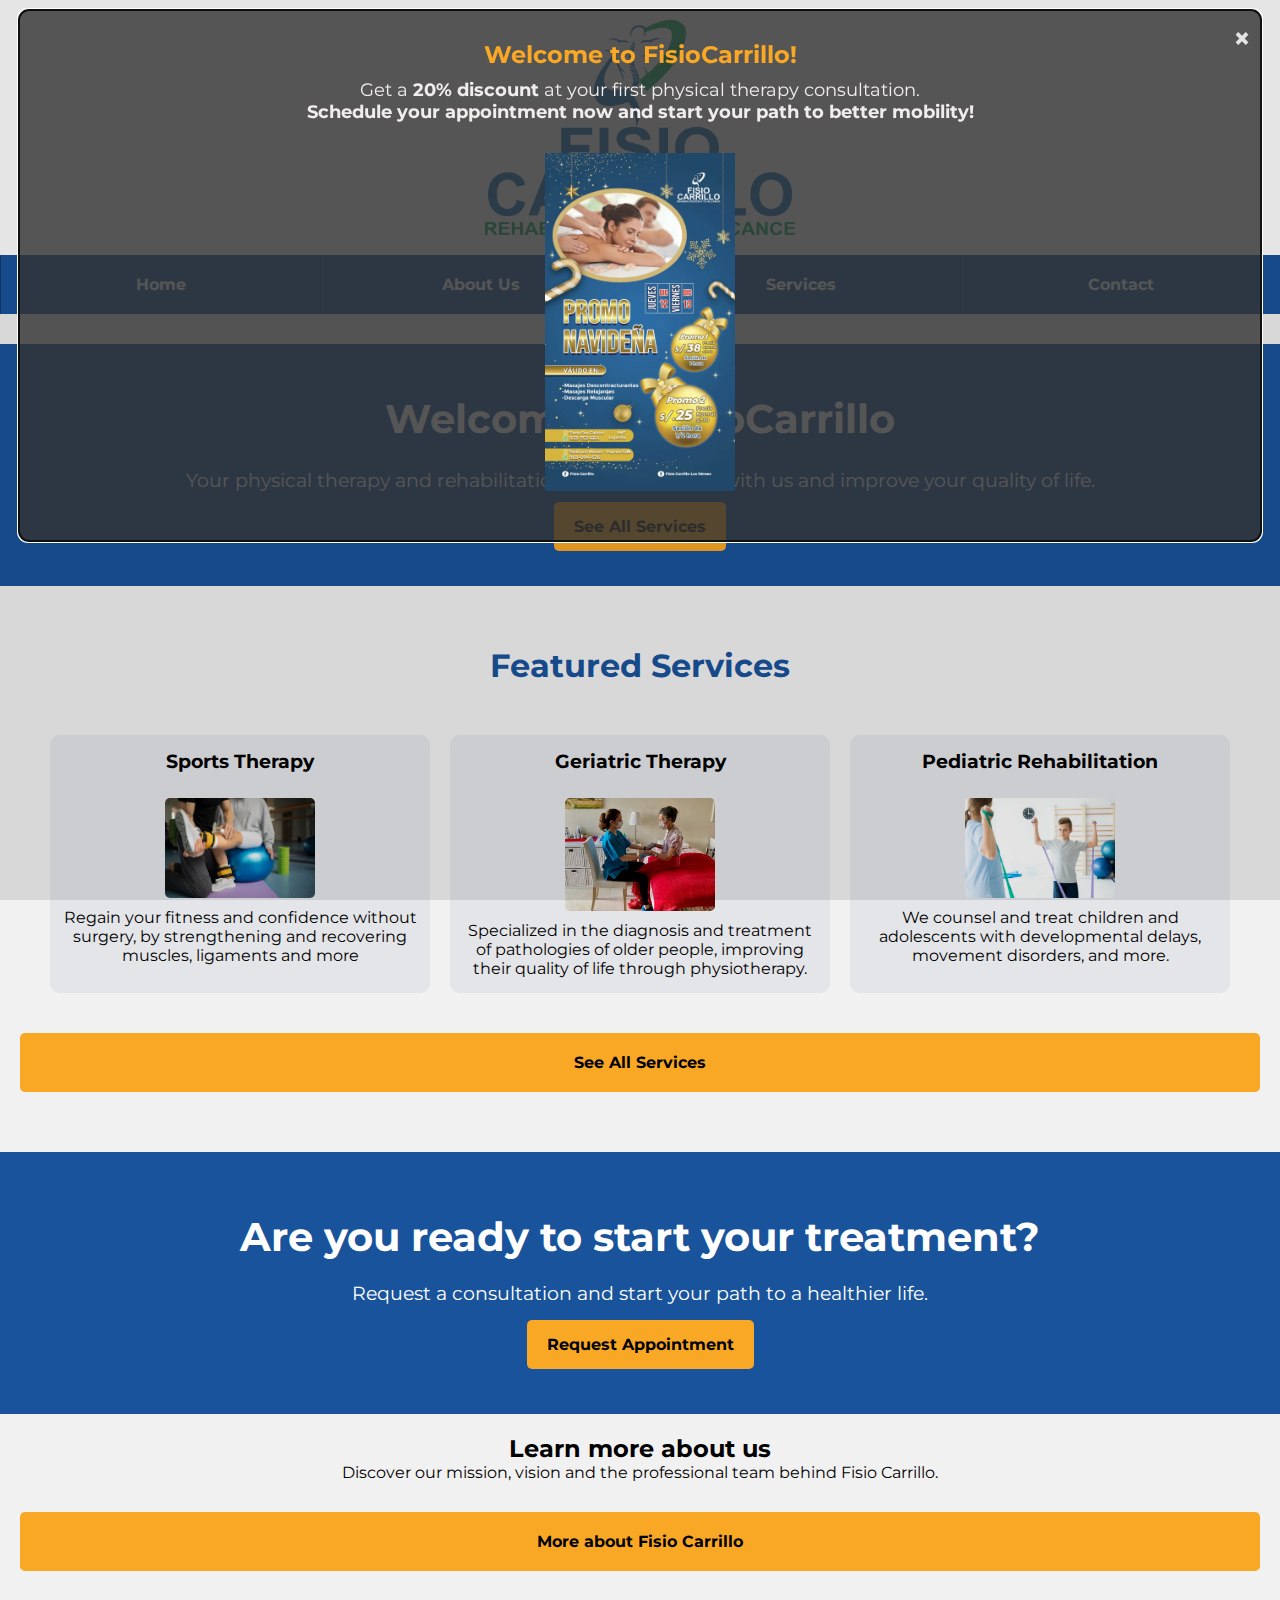
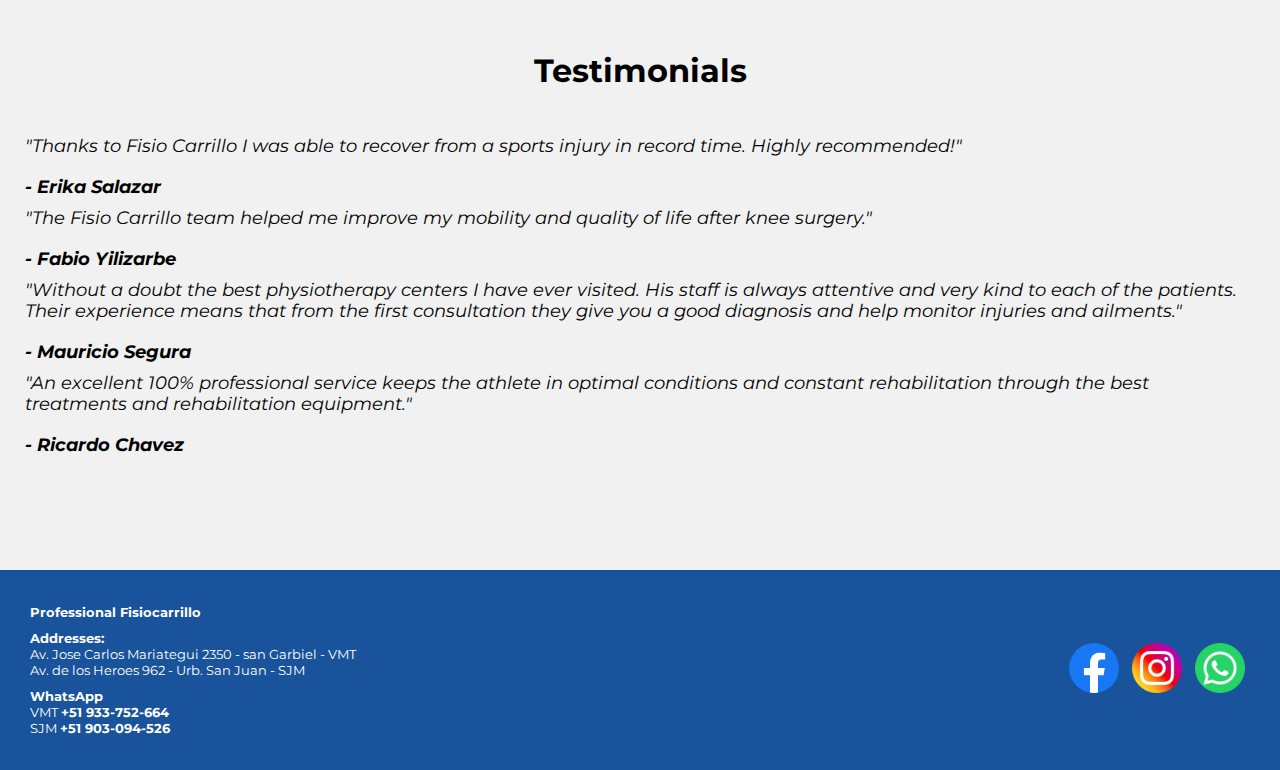
<file: website/index.html>
<!DOCTYPE html>
<html lang="en-US">
<head>
    <meta charset="UTF-8">
    <meta name="viewport" content="width=device-width, initial-scale=1.0">
    <meta property="og:title" content="FisioCarrillo - Therapies and Rehabilitation Center">
    <meta property="og:description" content="FisioCarrillo is a center specialized in physical therapy and rehabilitation. Discover our services and schedule your appointment online.">
    <meta property="og:image" content="../website/images/logo.webp">
    <meta property="og:url" content="https://jjerjes.github.io/wdd231/website/website.html">
    <meta property="og:type" content="website">
     <meta name="twitter:card" content="../website/images/logo.webp">
     <meta name="twitter:title" content="FisioCarrillo - Therapies and Rehabilitation Center">
     <meta name="twitter:description" content="FisioCarrillo is a center specialized in physical therapy and rehabilitation. Discover our services and schedule your appointment online.">
     <meta name="twitter:image" content="../website/images/logo.webp">
     <meta name="twitter:url" content="https://jjerjes.github.io/wdd231/website/website.html">
    <title>FISIOCARRILLO</title>
    <!-- Links CSS -->
    <link rel="stylesheet" href="styles/website.css">
    <link rel="stylesheet" href="styles/index.css">
    <link rel="stylesheet" href="styles/modal.css">
    <!-- Links scrips -->
    <script src="scripts/website.js" defer></script>
    <script src="scripts/modal.js" type="module" defer></script>
    <script src="scripts/main.js" type="module" defer></script>
    <script src="scripts/menu.js" type="module" defer></script>
    <!-- Assets -->
    <link rel="icon" href="assert/favicon1.ico" type="image/x-icon">
    <meta name="description" content="FisioCarrillo is a center specialized in physical therapy and rehabilitation. We provide high quality services to improve your health and well-being.">
    <meta name="author" content="Jerjes Mariluz">
    <!-- Font Family  -->
    <link href="https://fonts.googleapis.com/css2?family=Montserrat:wght@400;700&display=swap" rel="stylesheet">
</head>
<body>
    <header>
        <img src="./images/logo.webp" alt="photo of logo">
        <button id="menu" type="button" aria-label="Toggle menu"></button>
    </header> 
    <nav id="nav">
        <a href="index.html" title="Home">Home</a>
        <a href="aboutus.html" title="About Us">About Us</a>
        <a href="services.html" title="Services">Services</a>
        <a href="contact.html" title="Contact">Contact</a>
    </nav>
    <dialog id="modal">
        <div class="modal-content">
            <span id="close" class="close">&times;</span>
            <h2>Welcome to FisioCarrillo!</h2>
            <p>Get a <strong>20% discount</strong> at your first physical therapy consultation.</p>
            <p><strong>Schedule your appointment now and start your path to better mobility!</strong></p>
            <img src="./images/index/flayer.webp" alt="flayer fisiocarrillo">
        </div>
    </dialog>
    <main>
        <section id="welcome" class="hero">
            <div class="hero-content">
                <h1>Welcome to FisioCarrillo</h1>
                <p>Your physical therapy and rehabilitation center. Recover with us and improve your quality of life.</p>
                <a href="services.html" class="btn-primary">See All Services</a>
            </div>
        </section>

        <section id="services">
            <h2>Featured Services</h2>
            <div class="container-service">
                <div class="service">
                    <h3>Sports Therapy</h3>
                    <img src="images/index/terapia-deportiva.webp" alt="Sports therapy" loading="lazy">
                    <p>Regain your fitness and confidence without surgery, by strengthening and recovering muscles, ligaments and more</p>
                </div>
                <div class="service">
                    <h3>Geriatric Therapy</h3>
                    <img src="images/index/terapia-geriatrica.webp" alt="Geriatric Therapy" loading="lazy">
                    <p>Specialized in the diagnosis and treatment of pathologies of older people, improving their quality of life through physiotherapy.</p>
                </div>
                <div class="service">
                    <h3>Pediatric Rehabilitation</h3>
                    <img src="images/index/terapia-fisica-rehabilitacion.webp" alt="Pediatric Rehabilitation" loading="lazy">
    
                    <p>We counsel and treat children and adolescents with developmental delays, movement disorders, and more.</p>
                </div>
            </div>
            
            <a href="services.html" class="btn-secondary">See All Services</a>
        </section>

        <section id="cta">
            <h2>Are you ready to start your treatment?</h2>
            <p>Request a consultation and start your path to a healthier life.</p>
            <a href="contact.html" class="btn-primary">Request Appointment</a>
        </section>
        <section class="cta-learn">
            <h2>Learn more about us</h2>
            <p>Discover our mission, vision and the professional team behind Fisio Carrillo.</p>
            <a href="aboutus.html" class="btn-secondary">More about Fisio Carrillo</a>
        </section>

        <section id="testimonials">
            <h2>Testimonials</h2>
            <div id="testimonial-container"></div>
        </section>
    </main>
    <footer>
        <div class="footer">
            <div>
                <div class="information">
                    <p><strong>Professional Fisiocarrillo</strong></p>
                </div>
                <div class="addresses">
                    <p><strong>Addresses:</strong></p>
                    <a href="https://maps.app.goo.gl/K69qnH7kau12TmSj8" target="_blank">
                        <p> Av. Jose Carlos Mariategui 2350 - san Garbiel - VMT</p>
                    </a>
                    <a href="https://maps.app.goo.gl/tRztrrRoGzoHw5CJ8" target="_blank">
                        <p>Av. de los Heroes 962 - Urb. San Juan - SJM</p>
                    </a>
                </div>
                <div class="contact">
                    <p><strong>WhatsApp</strong></p>
                    <p>VMT <a href="https://wa.me/+51933752664" target="_blank"> <b> +51 933-752-664</b></a></p>
                    <p>SJM <a href="https://wa.me/+51903094526" target="_blank"> <b> +51 903-094-526</b></a></p>
                </div>
            </div>
            <div class="networks">
                <a href="https://facebook.com" target="_blank" id="facebook-link" aria-label="Facebook">
                    <img src="images/facebook.webp" alt="Facebook social media logo">
                </a>
                <a href="https://instagram.com" target="_blank" id="instagram-link" aria-label="Instagram">
                    <img src="images/instagram.webp" alt="Instagram social media logo">
                </a>
                <a href="https://wa.me" target="_blank" id="whatsapp-link" aria-label="WhatsApp">
                    <img src="images/whatsapp.webp" alt="WhatsApp social media logo">
                </a>
            </div>
        </div>
    </footer>    
</body>
</html>
</file>
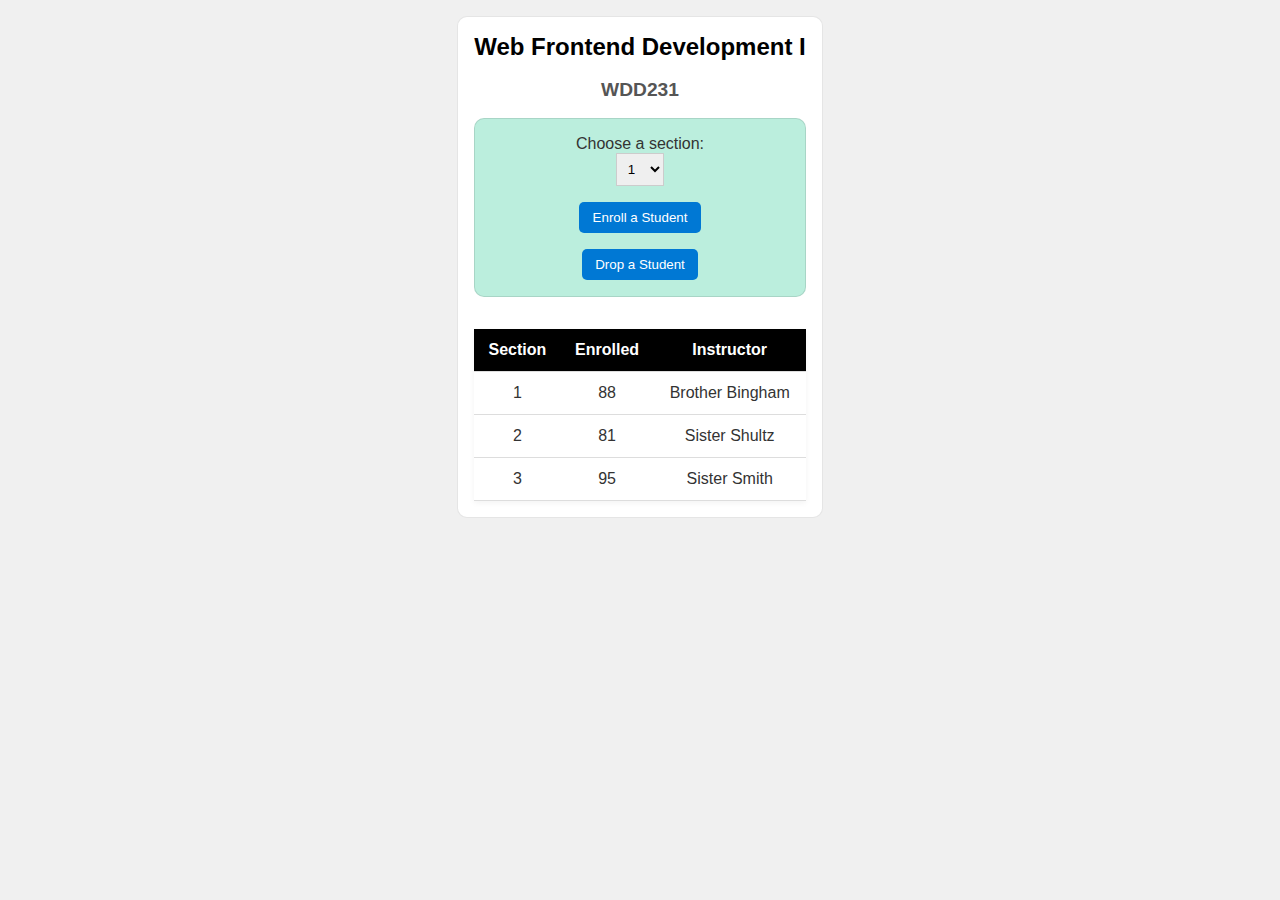
<file: modules.html>
<!DOCTYPE html>
<html lang="en">

<head>
  <meta charset="UTF-8">
  <meta name="viewport" content="width=device-width, initial-scale=1.0">
  <title>Modules Example: Course and Sections</title>
  <link rel="stylesheet" href="styles/modules.css">
  <script type="module" src="scripts/modules.mjs"></script>
</head>

<body>
  <main>
  <h1 id="courseName"></h1>
  <h2 id="courseCode"></h2>

  <div id="enrollment">
    <p>Choose a section:</p>
    <select id="sectionNumber">
      <option value="0" disabled selected>--</option>
    </select>
    <button id="enrollStudent">Enroll a Student</button>
    <button id="dropStudent">Drop a Student</button>
  </div>

  <table>
    <thead>
      <tr>
        <th>Section</th>
        <th>Enrolled</th>
        <th>Instructor</th>
      </tr>
    </thead>
    <tbody id="sections"></tbody>
  </table>
  </main>
</body>

</html>
</file>
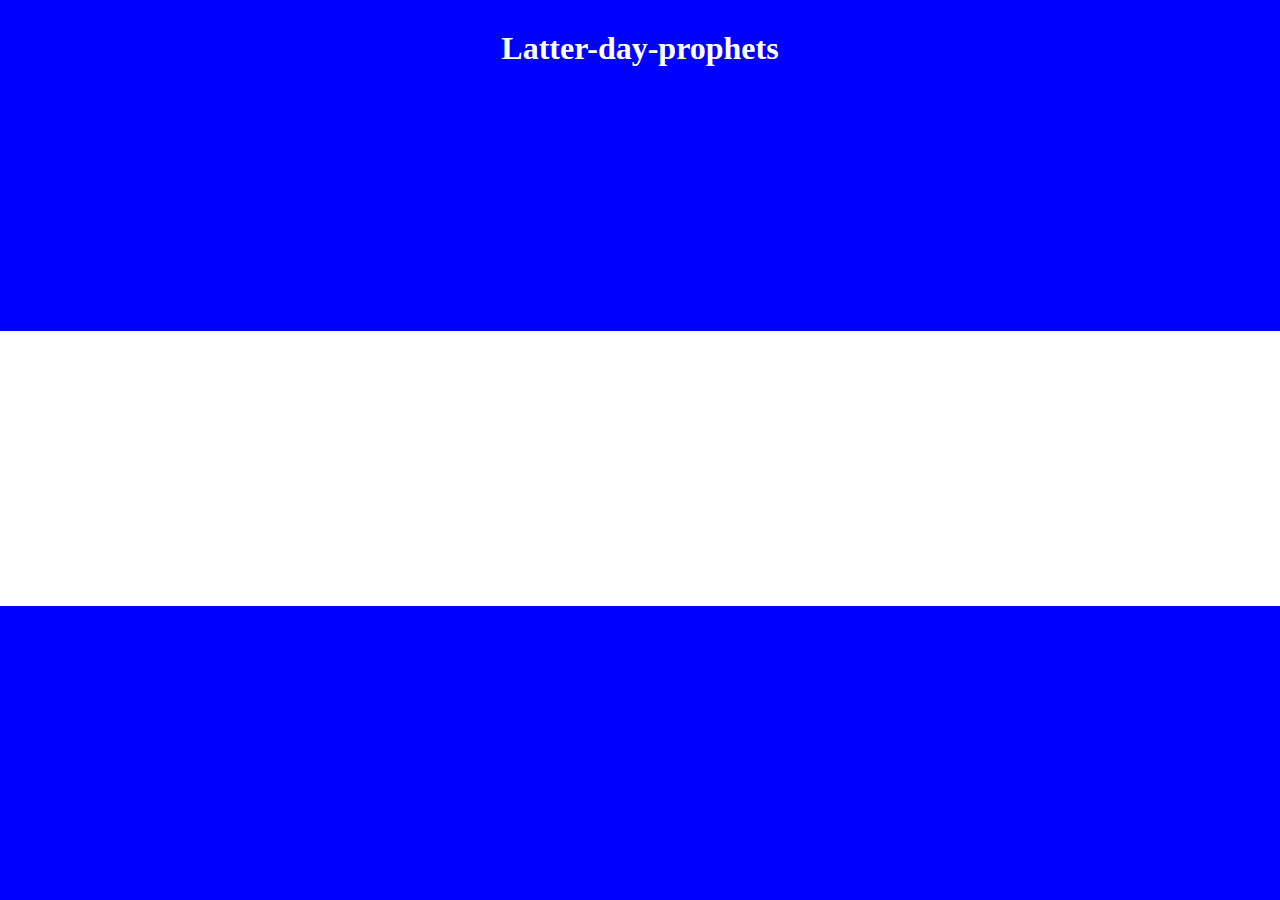
<file: prophets.html>
<!DOCTYPE html>
<html lang="en">
<head>
    <meta charset="UTF-8">
    <meta name="viewport" content="width=device-width, initial-scale=1.0">
    <title>Document</title>
    <link rel="stylesheet" href="styles/prophets.css">
    <script src="scripts/prophets.js" defer></script>
</head>
<body>

    <header>
        <h1>Latter-day-prophets</h1>
    </header>

    <main>
        <div id="cards"></div>
    </main>

    <footer>
        <p><span id="fullName"></span></p>
    </footer>

</body>
</html>
</file>
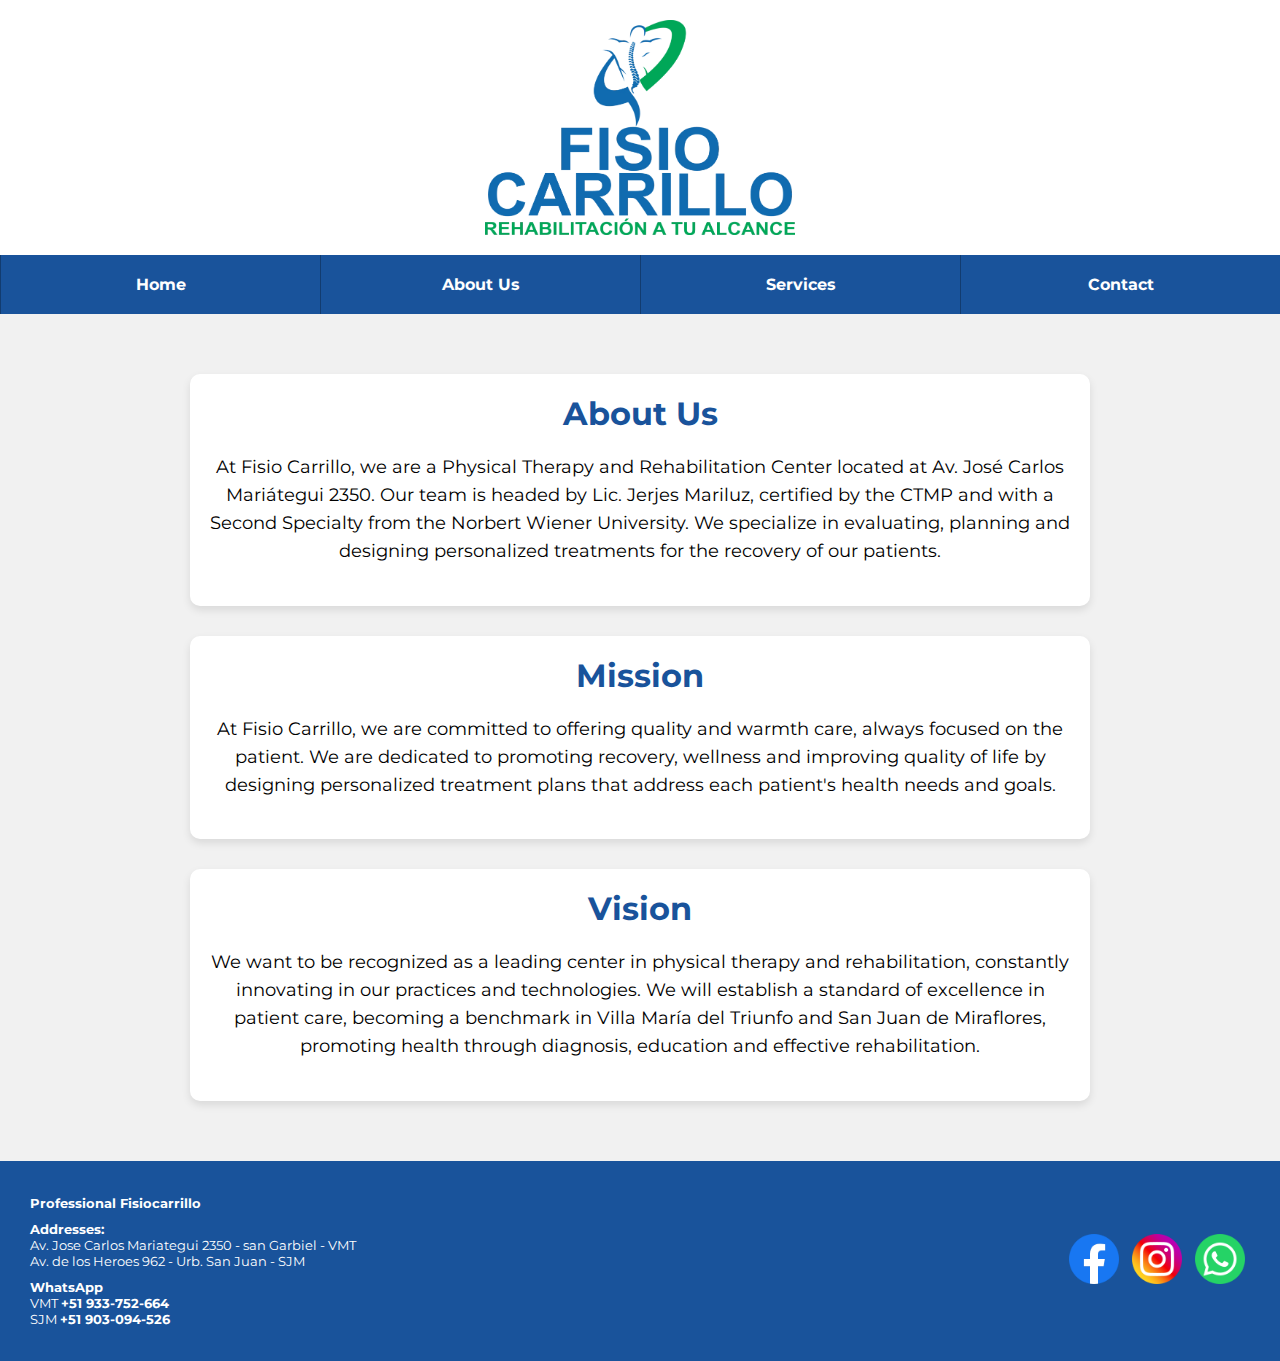
<file: website/aboutus.html>
<!DOCTYPE html>
<html lang="en-US">
<head>
    
    <meta charset="UTF-8">
    <meta name="viewport" content="width=device-width, initial-scale=1.0">
    <meta property="og:title" content="FisioCarrillo - Therapies and Rehabilitation Center">
    <meta property="og:description" content="FisioCarrillo is a center specialized in physical therapy and rehabilitation. Discover our services and schedule your appointment online.">
    <meta property="og:image" content="../website/images/logo.webp">
    <meta property="og:url" content="https://jjerjes.github.io/wdd231/website/website.html">
    <meta property="og:type" content="website">
     <meta name="twitter:card" content="../website/images/logo.webp">
     <meta name="twitter:title" content="FisioCarrillo - Therapies and Rehabilitation Center">
     <meta name="twitter:description" content="FisioCarrillo is a center specialized in physical therapy and rehabilitation. Discover our services and schedule your appointment online.">
     <meta name="twitter:image" content="../website/images/logo.webp">
     <meta name="twitter:url" content="https://jjerjes.github.io/wdd231/website/website.html">
    <title>FISIOCARRILLO</title>
    <!-- Links CSS -->
    <link rel="stylesheet" href="styles/website.css">
    <link rel="stylesheet" href="styles/aboutus.css">
    <!-- Links scrips -->
    <script src="scripts/menubutton.js" defer></script>
    <!-- Assets -->
    <link rel="icon" href="assert/favicon1.ico" type="image/x-icon">
    <meta name="description" content="FisioCarrillo is a center specialized in physical therapy and rehabilitation. We provide high quality services to improve your health and well-being.">
    <meta name="author" content="Jerjes Mariluz">
    <!-- Font Family  -->
    <link href="https://fonts.googleapis.com/css2?family=Montserrat:wght@400;700&display=swap" rel="stylesheet">
</head>
<body>
    <header>
        <img src="./images/logo.webp" alt="photo of logo">
        <button id="menu" type="button" aria-label="Toggle menu"></button>
    </header> 
    <nav id="nav">
        <a href="index.html" title="Home">Home</a>
        <a href="aboutus.html" title="About Us">About Us</a>
        <a href="services.html" title="Services">Services</a>
        <a href="contact.html" title="Contact">Contact</a>
    </nav>
    
    <main>
        <section id="about-us">
            <h1>About Us</h1>
            <p>At Fisio Carrillo, we are a Physical Therapy and Rehabilitation Center located at Av. José Carlos Mariátegui 2350. Our team is headed by Lic. Jerjes Mariluz, certified by the CTMP and with a Second Specialty from the Norbert Wiener University. We specialize in evaluating, planning and designing personalized treatments for the recovery of our patients.</p>
        </section>
    
        <section id="mission">
            <h2>Mission</h2>
            <p>At Fisio Carrillo, we are committed to offering quality and warmth care, always focused on the patient. We are dedicated to promoting recovery, wellness and improving quality of life by designing personalized treatment plans that address each patient's health needs and goals.</p>
        </section>
    
        <section id="vision">
            <h2>Vision</h2>
            <p>We want to be recognized as a leading center in physical therapy and rehabilitation, constantly innovating in our practices and technologies. We will establish a standard of excellence in patient care, becoming a benchmark in Villa María del Triunfo and San Juan de Miraflores, promoting health through diagnosis, education and effective rehabilitation.</p>
        </section>
    </main>
    
    <footer>
        <div class="footer">
            <div>
                <div class="information">
                    <p><strong>Professional Fisiocarrillo</strong></p>
                </div>
                <div class="addresses">
                    <p><strong>Addresses:</strong></p>
                    <a href="https://maps.app.goo.gl/K69qnH7kau12TmSj8" target="_blank">
                        <p> Av. Jose Carlos Mariategui 2350 - san Garbiel - VMT</p>
                    </a>
                    <a href="https://maps.app.goo.gl/tRztrrRoGzoHw5CJ8" target="_blank">
                        <p>Av. de los Heroes 962 - Urb. San Juan - SJM</p>
                    </a>
                </div>
                <div class="contact">
                    <p><strong>WhatsApp</strong></p>
                    <p>VMT <a href="https://wa.me/+51933752664" target="_blank"> <b> +51 933-752-664</b></a></p>
                    <p>SJM <a href="https://wa.me/+51903094526" target="_blank"> <b> +51 903-094-526</b></a></p>
                </div>
            </div>
            <div class="networks">
                <a href="https://facebook.com" target="_blank" id="facebook-link" aria-label="Facebook">
                    <img src="images/facebook.webp" alt="Facebook social media logo">
                </a>
                <a href="https://instagram.com" target="_blank" id="instagram-link" aria-label="Instagram">
                    <img src="images/instagram.webp" alt="Instagram social media logo">
                </a>
                <a href="https://wa.me" target="_blank" id="whatsapp-link" aria-label="WhatsApp">
                    <img src="images/whatsapp.webp" alt="WhatsApp social media logo">
                </a>
            </div>
        </div>
    </footer>
</body>
</html>
</file>
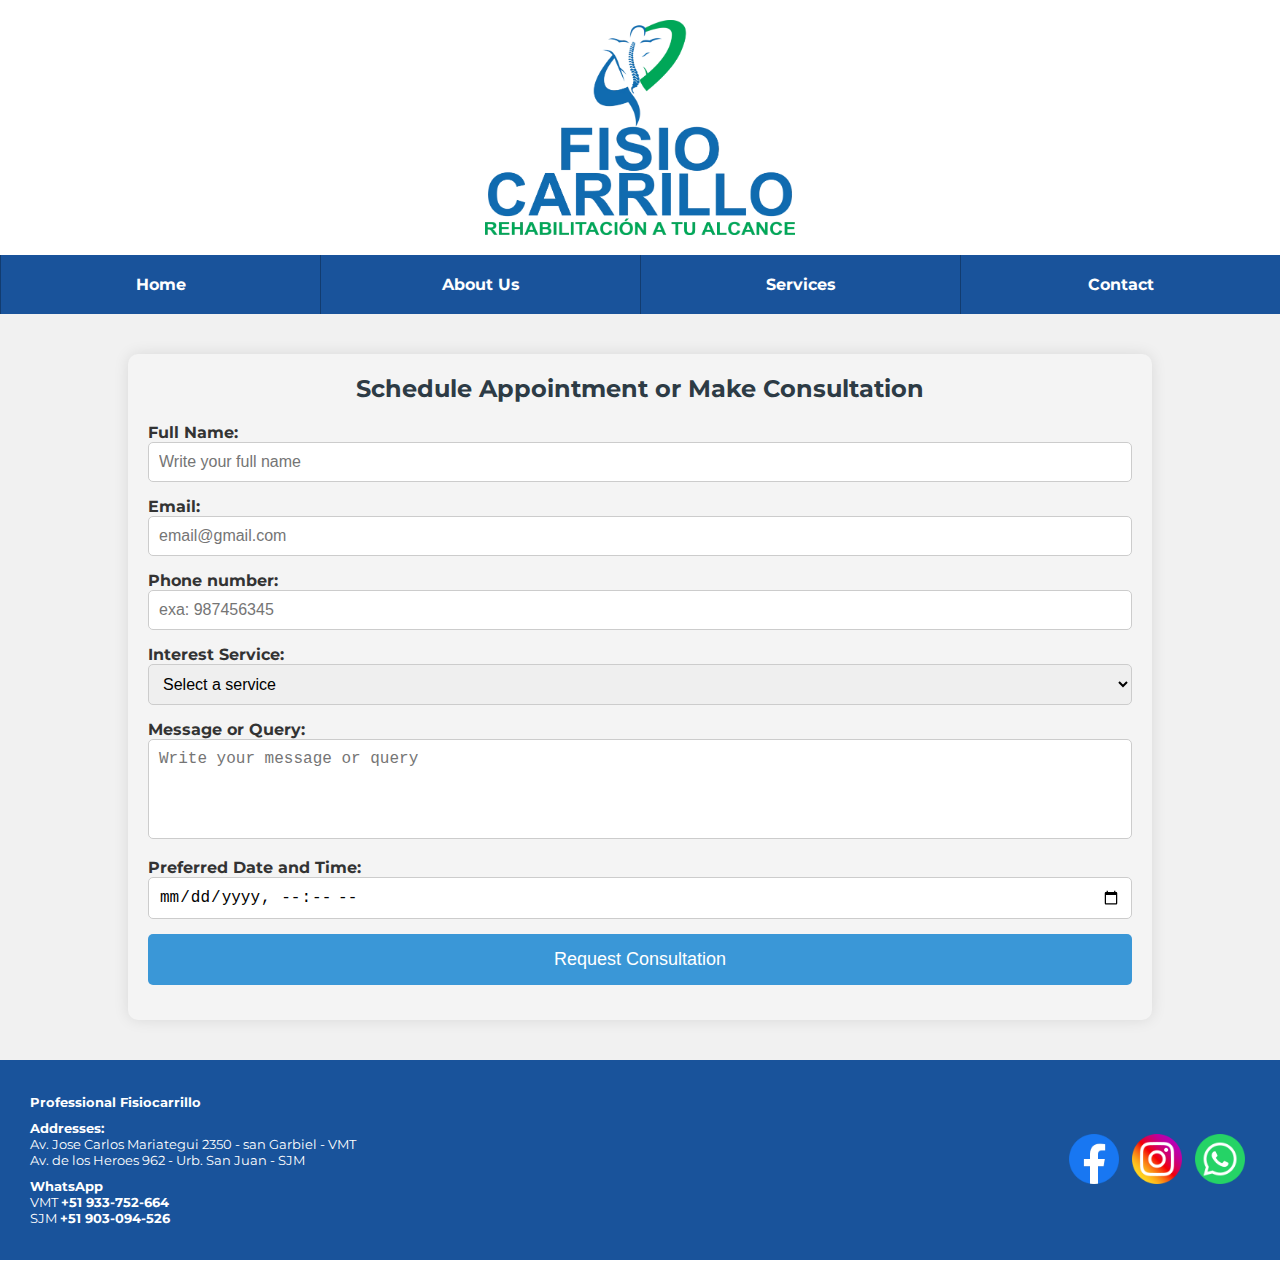
<file: website/contact.html>
<!DOCTYPE html>
<html lang="en-US">
<head>
    
    <meta charset="UTF-8">
    <meta name="viewport" content="width=device-width, initial-scale=1.0">
    <meta property="og:title" content="FisioCarrillo - Therapies and Rehabilitation Center">
    <meta property="og:description" content="FisioCarrillo is a center specialized in physical therapy and rehabilitation. Discover our services and schedule your appointment online.">
    <meta property="og:image" content="../website/images/logo.webp">
    <meta property="og:url" content="https://jjerjes.github.io/wdd231/website/website.html">
    <meta property="og:type" content="website">
     <meta name="twitter:card" content="../website/images/logo.webp">
     <meta name="twitter:title" content="FisioCarrillo - Therapies and Rehabilitation Center">
     <meta name="twitter:description" content="FisioCarrillo is a center specialized in physical therapy and rehabilitation. Discover our services and schedule your appointment online.">
     <meta name="twitter:image" content="../website/images/logo.webp">
     <meta name="twitter:url" content="https://jjerjes.github.io/wdd231/website/website.html">
    <title>FISIOCARRILLO</title>
    <!-- Links CSS -->
    <link rel="stylesheet" href="styles/website.css">
    <link rel="stylesheet" href="styles/contact.css">
    <!-- Links scrips -->
    <script src="scripts/menubutton.js" defer></script>
    <!-- Assets -->
    <link rel="icon" href="assert/favicon1.ico" type="image/x-icon">
    <meta name="description" content="FisioCarrillo is a center specialized in physical therapy and rehabilitation. We provide high quality services to improve your health and well-being.">
    <meta name="author" content="Jerjes Mariluz">
    <!-- Font Family  -->
    <link href="https://fonts.googleapis.com/css2?family=Montserrat:wght@400;700&display=swap" rel="stylesheet">
</head>
<body>
    <header>
        <img src="./images/logo.webp" alt="photo of logo">
        <button id="menu" type="button" aria-label="Toggle menu"></button>
    </header> 
    <nav id="nav">
        <a href="index.html" title="Home">Home</a>
        <a href="aboutus.html" title="About Us">About Us</a>
        <a href="services.html" title="Services">Services</a>
        <a href="contact.html" title="Contact">Contact</a>
    </nav>
    <main>
        <section id="contact-form">
            <h2>Schedule Appointment or Make Consultation</h2>
            <form action="mailto:info@fisiocarrillo.com" method="POST" enctype="multipart/form-data">
                <div class="form-group">
                    <label for="name">Full Name:</label>
                    <input type="text" id="name" name="name" required placeholder="Write your full name">
                </div>
                
                <div class="form-group">
                    <label for="email">Email:</label>
                    <input type="email" id="email" name="email" required placeholder="email@gmail.com">
                </div>
                <div class="form-group">
                    <label for="phone">Phone number:</label>
                    <input type="tel" id="phone" name="phone" required placeholder="exa: 987456345 ">
                </div>

                <div class="form-group">
                    <label for="service">Interest Service:</label>
                    <select id="service" name="service" required>
                        <option value="">Select a service</option>
                        <option value="Terapia Deportiva">Sports Therapy</option>
                        <option value="Terapia Respiratoria">Respiratory Therapy</option>
                        <option value="Masajes Relajantes">Relaxing Massages</option>
                        <option value="Rehabilitación Neurológica">Neurological Rehabilitation</option>
                        <option value="Terapia Domiciliaria">Home Therapy</option>
                        <option value="Terapia Geriátrica">Geriatric Therapy</option>
                        <option value="Fisioterapia Pediátrica">Pediatric Physiotherapy</option>
                    </select>
                </div>

                <div class="form-group">
                    <label for="message">Message or Query:</label>
                    <textarea id="message" name="message" required placeholder="Write your message or query"></textarea>
                </div>

                <div class="form-group">
                    <label for="appointment">Preferred Date and Time:</label>
                    <input type="datetime-local" id="appointment" name="appointment" required>
                </div>

                <div class="form-group">
                    <button type="submit">Request Consultation</button>
                </div>
            </form>
        </section>
    </main>
    <footer>
        <div class="footer">
            <div>
                <div class="information">
                    <p><strong>Professional Fisiocarrillo</strong></p>
                </div>
                <div class="addresses">
                    <p><strong>Addresses:</strong></p>
                    <a href="https://maps.app.goo.gl/K69qnH7kau12TmSj8" target="_blank">
                        <p> Av. Jose Carlos Mariategui 2350 - san Garbiel - VMT</p>
                    </a>
                    <a href="https://maps.app.goo.gl/tRztrrRoGzoHw5CJ8" target="_blank">
                        <p>Av. de los Heroes 962 - Urb. San Juan - SJM</p>
                    </a>
                </div>
                <div class="contact">
                    <p><strong>WhatsApp</strong></p>
                    <p>VMT <a href="https://wa.me/+51933752664" target="_blank"> <b> +51 933-752-664</b></a></p>
                    <p>SJM <a href="https://wa.me/+51903094526" target="_blank"> <b> +51 903-094-526</b></a></p>
                </div>
            </div>
            <div class="networks">
                <a href="https://facebook.com" target="_blank" id="facebook-link" aria-label="Facebook">
                    <img src="images/facebook.webp" alt="Facebook social media logo">
                </a>
                <a href="https://instagram.com" target="_blank" id="instagram-link" aria-label="Instagram">
                    <img src="images/instagram.webp" alt="Instagram social media logo">
                </a>
                <a href="https://wa.me" target="_blank" id="whatsapp-link" aria-label="WhatsApp">
                    <img src="images/whatsapp.webp" alt="WhatsApp social media logo">
                </a>
            </div>
        </div>
    </footer>
</body>
</html>
</file>
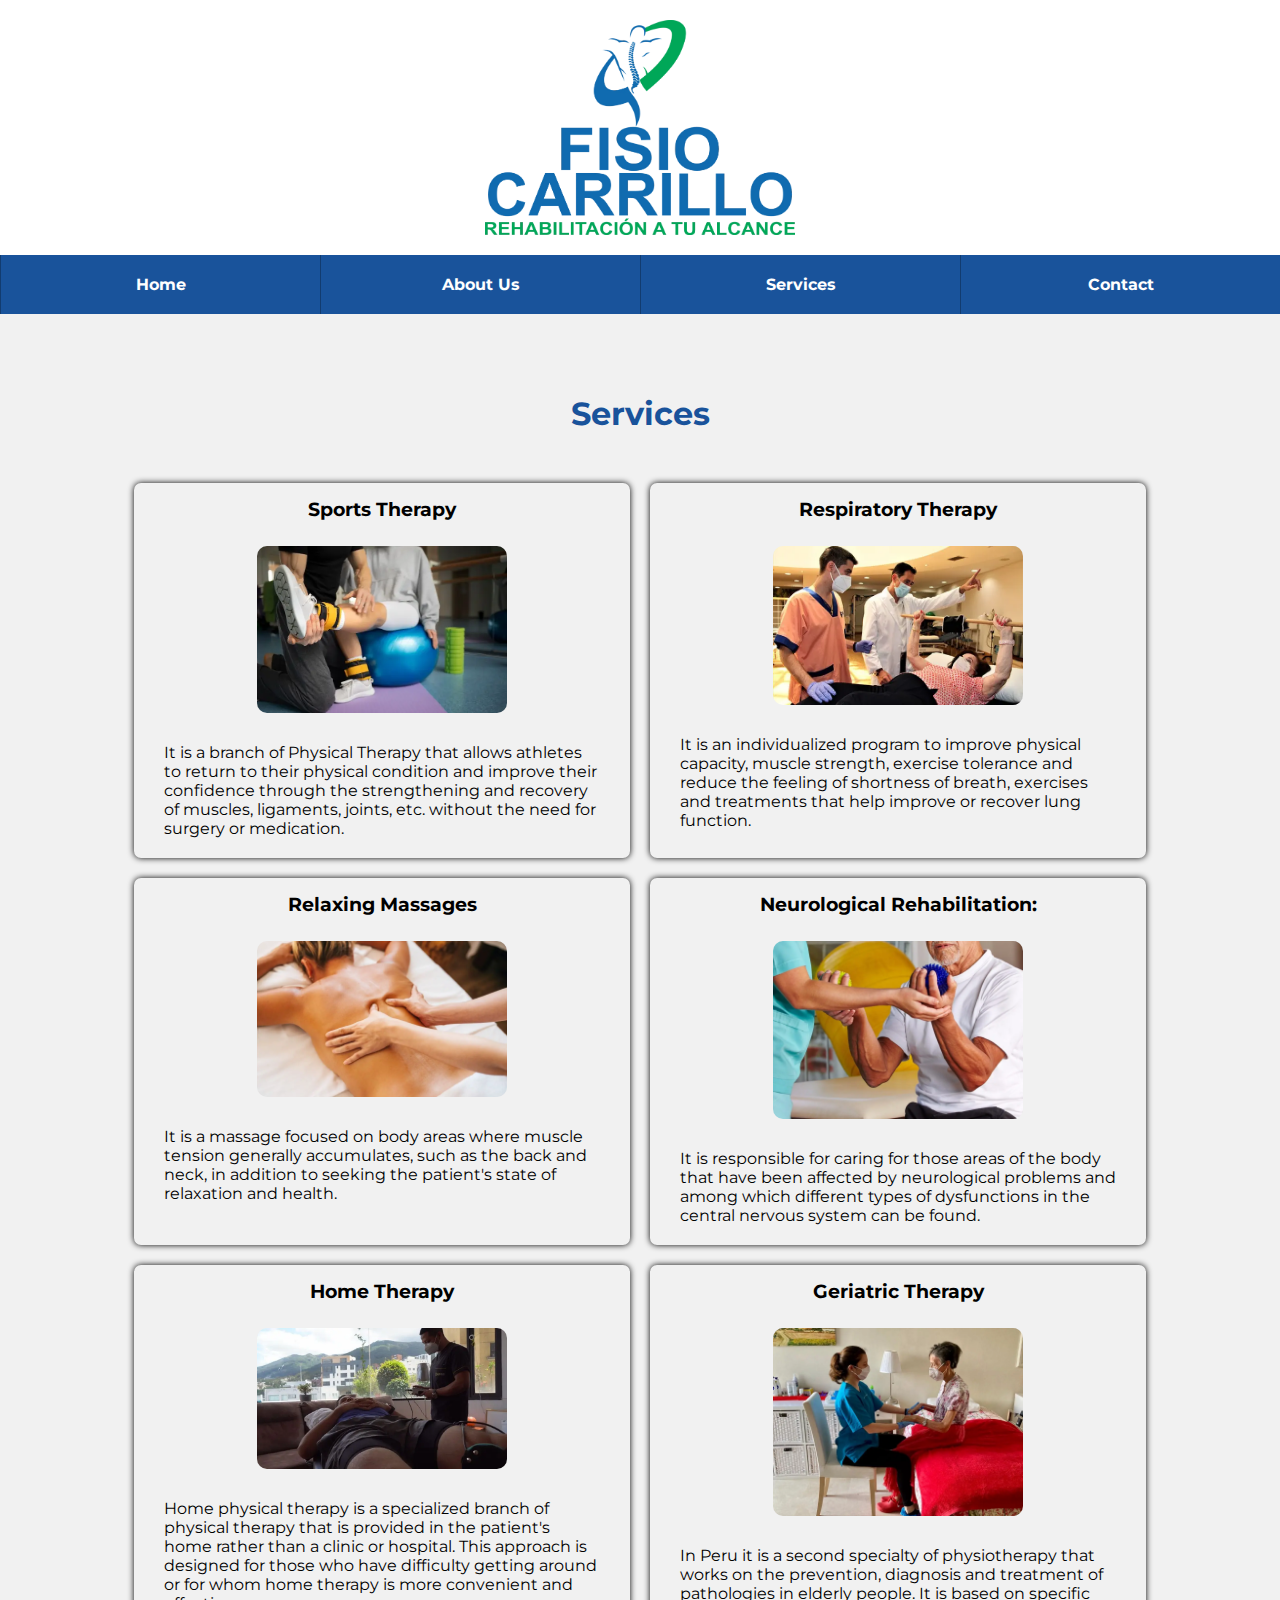
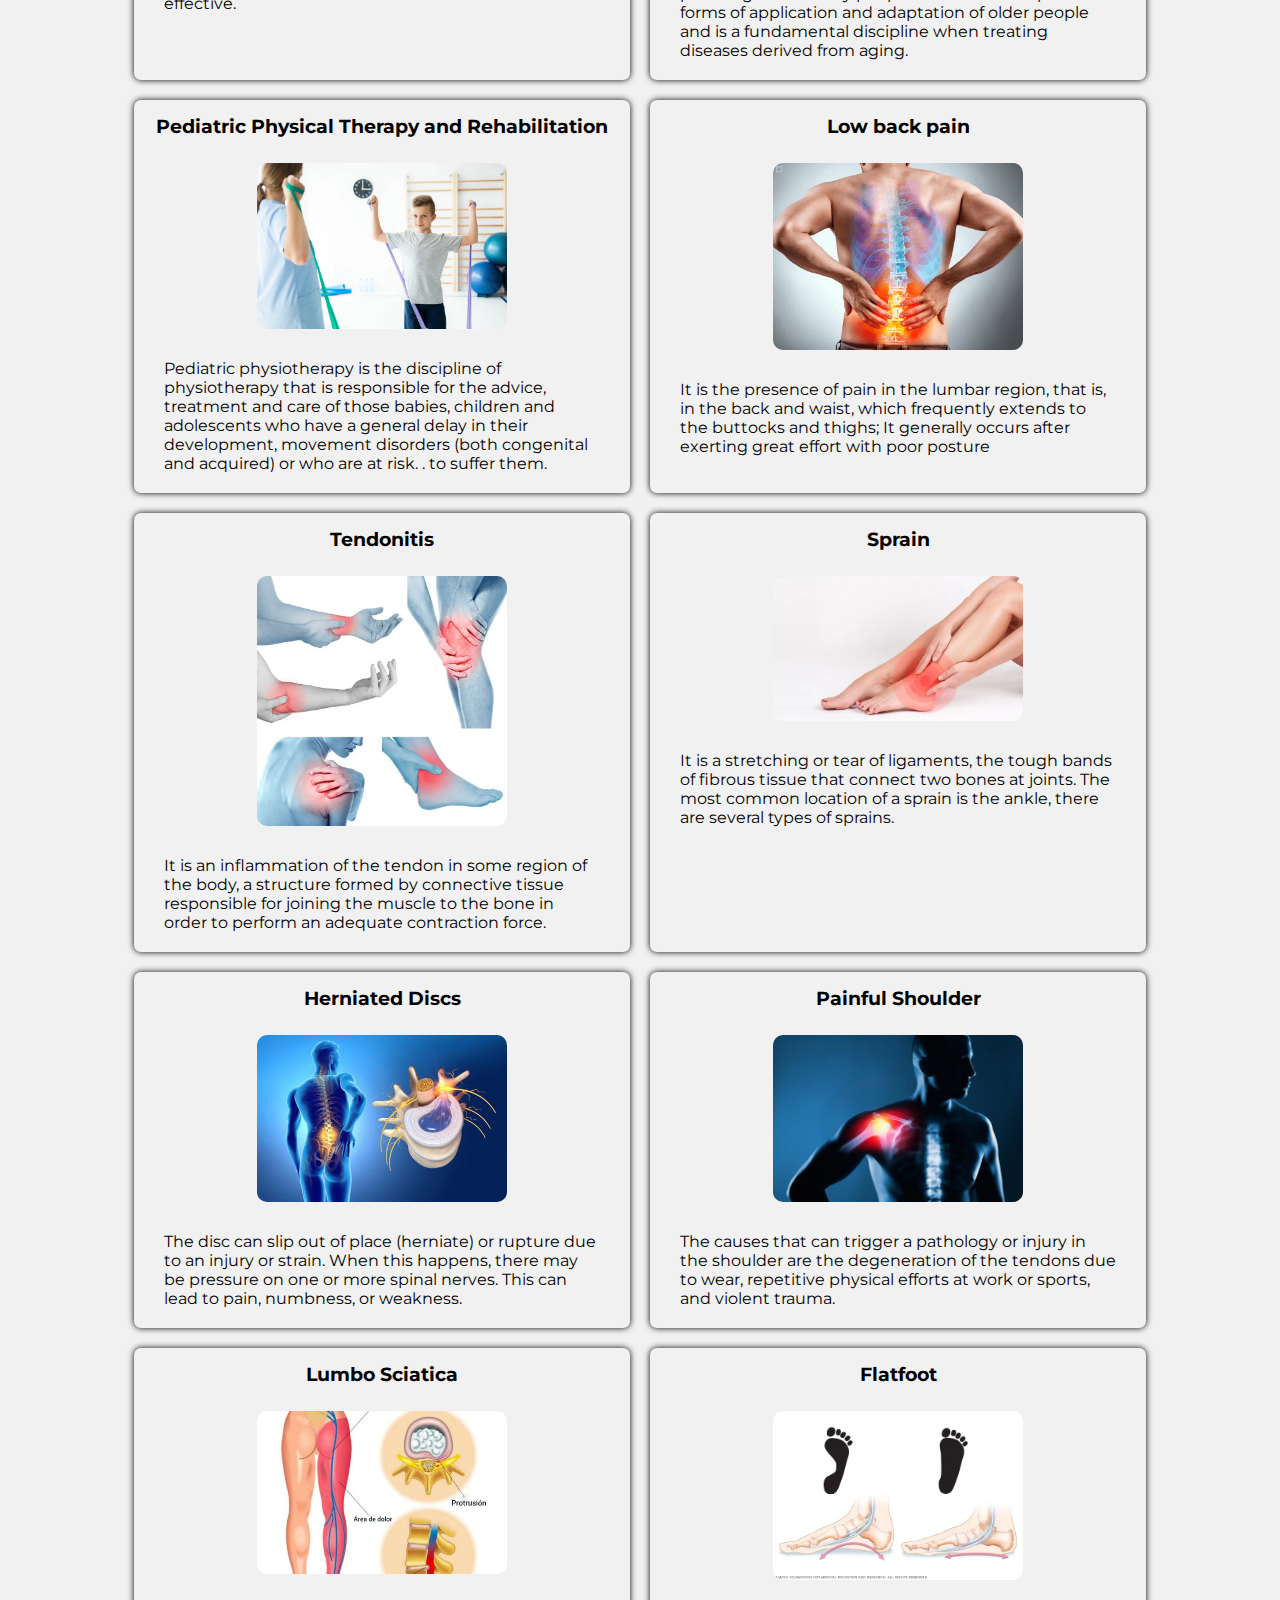
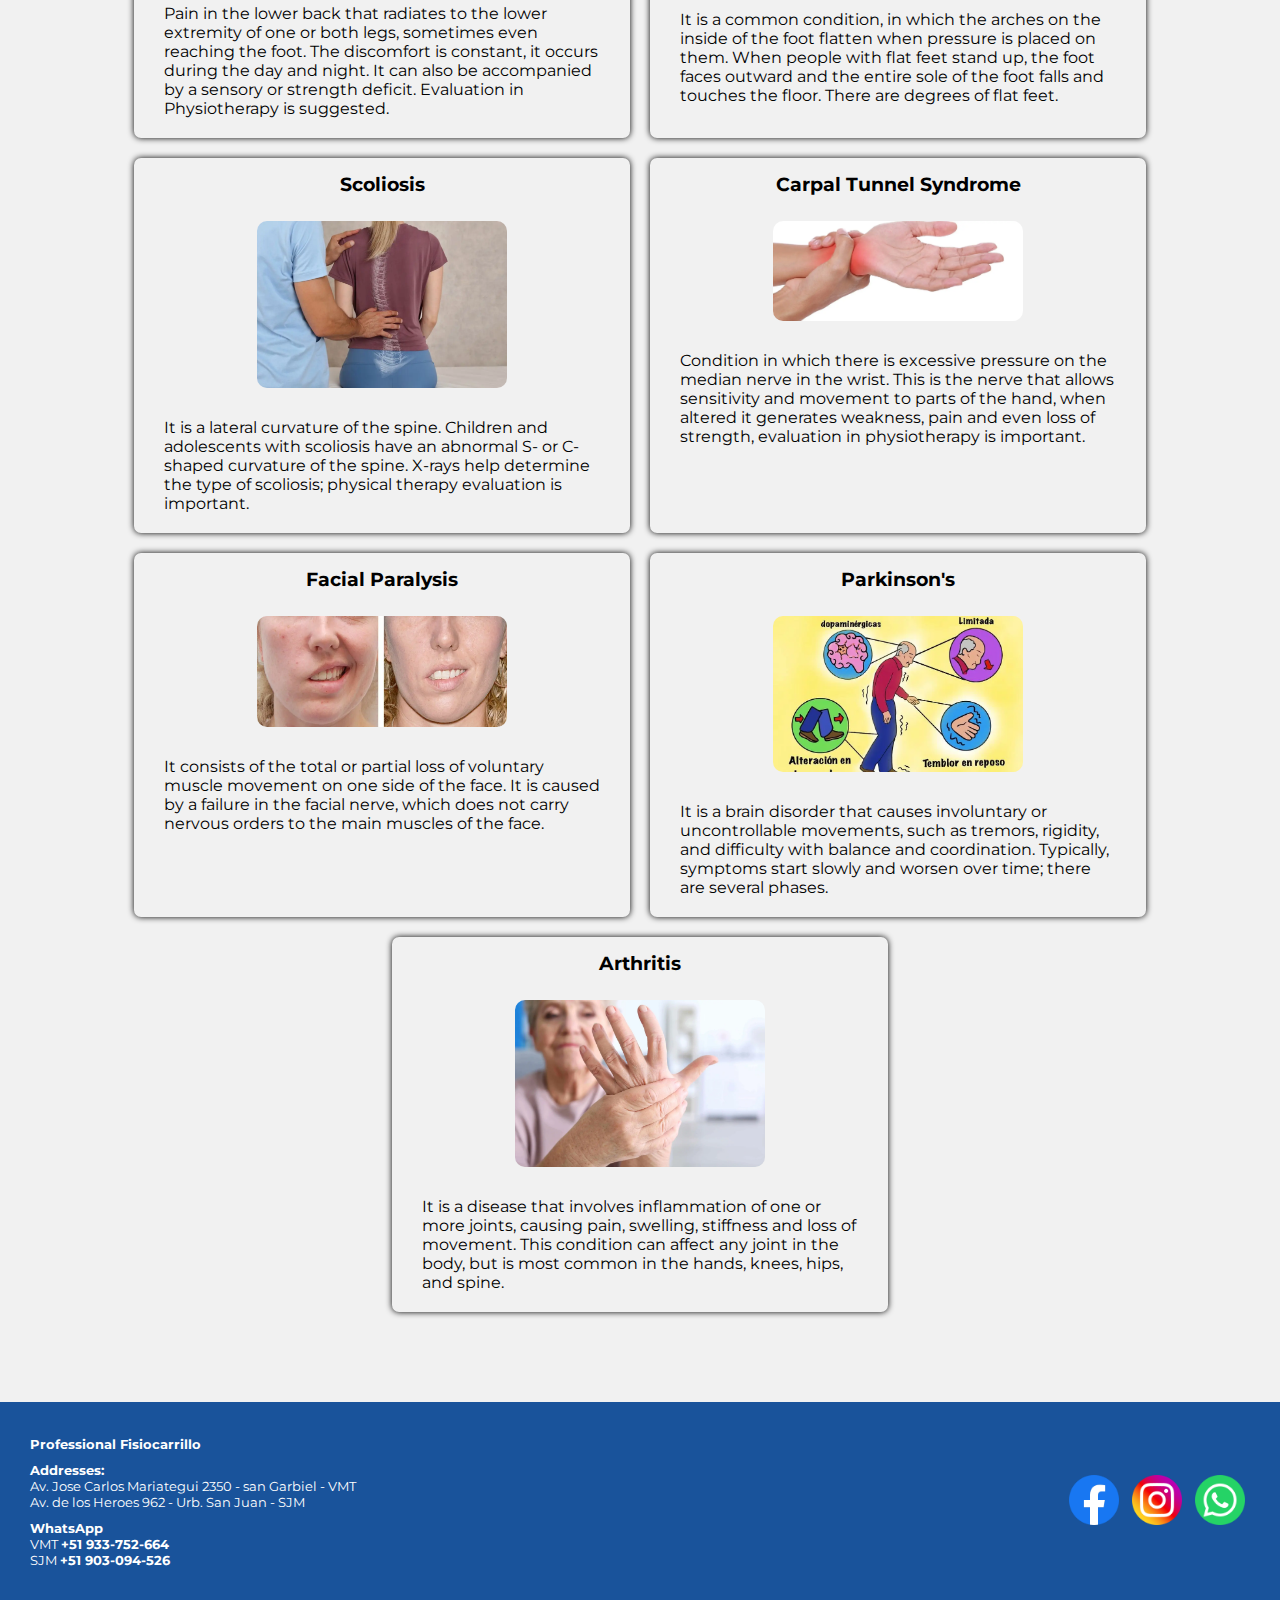
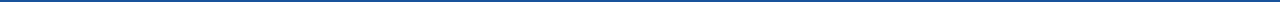
<file: website/services.html>
<!DOCTYPE html>
<html lang="en-US">
<head>
    
    <meta charset="UTF-8">
    <meta name="viewport" content="width=device-width, initial-scale=1.0">
    <meta property="og:title" content="FisioCarrillo - Therapies and Rehabilitation Center">
    <meta property="og:description" content="FisioCarrillo is a center specialized in physical therapy and rehabilitation. Discover our services and schedule your appointment online.">
    <meta property="og:image" content="../website/images/logo.webp">
    <meta property="og:url" content="https://jjerjes.github.io/wdd231/website/website.html">
    <meta property="og:type" content="website">
     <meta name="twitter:card" content="../website/images/logo.webp">
     <meta name="twitter:title" content="FisioCarrillo - Therapies and Rehabilitation Center">
     <meta name="twitter:description" content="FisioCarrillo is a center specialized in physical therapy and rehabilitation. Discover our services and schedule your appointment online.">
     <meta name="twitter:image" content="../website/images/logo.webp">
     <meta name="twitter:url" content="https://jjerjes.github.io/wdd231/website/website.html">
    <title>FISIOCARRILLO</title>
    <!-- Links CSS -->
    <link rel="stylesheet" href="styles/website.css">
    <link rel="stylesheet" href="styles/services.css">
    <!-- Links scrips -->
    <script src="scripts/menubutton.js" defer></script>
    <script src="scripts/services.js" defer></script>
    <!-- Assets -->
    <link rel="icon" href="assert/favicon1.ico" type="image/x-icon">
    <meta name="description" content="FisioCarrillo is a center specialized in physical therapy and rehabilitation. We provide high quality services to improve your health and well-being.">
    <meta name="author" content="Jerjes Mariluz">
    <!-- Font Family  -->
    <link href="https://fonts.googleapis.com/css2?family=Montserrat:wght@400;700&display=swap" rel="stylesheet">
</head>
<body>
    <header>
        <img src="./images/logo.webp" alt="photo of logo">
        <button id="menu" type="button" aria-label="Toggle menu"></button>
    </header> 
    <nav id="nav">
        <a href="index.html" title="Home">Home</a>
        <a href="aboutus.html" title="About Us">About Us</a>
        <a href="services.html" title="Services">Services</a>
        <a href="contact.html" title="Contact">Contact</a>
    </nav>
    
    <main>
        <section id="services">
            <h2>Services</h2>
            <div>
                <div id="services-container"></div>
            </div>
        </section>
        
    </main>
    <footer>
        <div class="footer">
            <div>
                <div class="information">
                    <p><strong>Professional Fisiocarrillo</strong></p>
                </div>
                <div class="addresses">
                    <p><strong>Addresses:</strong></p>
                    <a href="https://maps.app.goo.gl/K69qnH7kau12TmSj8" target="_blank">
                        <p> Av. Jose Carlos Mariategui 2350 - san Garbiel - VMT</p>
                    </a>
                    <a href="https://maps.app.goo.gl/tRztrrRoGzoHw5CJ8" target="_blank">
                        <p>Av. de los Heroes 962 - Urb. San Juan - SJM</p>
                    </a>
                </div>
                <div class="contact">
                    <p><strong>WhatsApp</strong></p>
                    <p>VMT <a href="https://wa.me/+51933752664" target="_blank"> <b> +51 933-752-664</b></a></p>
                    <p>SJM <a href="https://wa.me/+51903094526" target="_blank"> <b> +51 903-094-526</b></a></p>
                </div>
            </div>
            <div class="networks">
                <a href="https://facebook.com" target="_blank" id="facebook-link" aria-label="Facebook">
                    <img src="images/facebook.webp" alt="Facebook social media logo">
                </a>
                <a href="https://instagram.com" target="_blank" id="instagram-link" aria-label="Instagram">
                    <img src="images/instagram.webp" alt="Instagram social media logo">
                </a>
                <a href="https://wa.me" target="_blank" id="whatsapp-link" aria-label="WhatsApp">
                    <img src="images/whatsapp.webp" alt="WhatsApp social media logo">
                </a>
            </div>
        </div>
    </footer>
</body>
</html>
</file>
<file: website/styles/website.css>
:root {
    --primary-color: #19539b;
    --second-color: #fff;
    --third-color: #5cfa077c;
    --fourth-color: #00000046;
}

* {
    padding: 0;
    margin: 0;
    box-sizing: border-box;
}

html, body {
    height: 100%; 
    display: flex; 
    flex-direction: column;
}

body {
    font-family: 'Montserrat', sans-serif;
    
}

header {
    display: flex;
    justify-content: center;
    position: relative;
}

header img {
    width: 350px;
    height: auto;
    padding: 20px;
}

nav {
    display: flex;
    justify-content: space-between;
    background-color: var(--primary-color);
    border: none;
}

nav a {
    text-decoration: none;
    padding: 20px;
    text-align: center;
    width: 100%;
    font-weight: 700;
    border-left: 1px solid var(--fourth-color);
    color: var(--second-color);
    overflow: hidden;
}

nav a:hover {
    background-color: var(--third-color);
}

#menu {
    font-size: 1.5rem;
    border: none;
    background-color: transparent;
    display: none;
    cursor: pointer;
    position: absolute;
    top: 20px;
    right: 20px;
    z-index: 100;
}

#menu:focus {
    outline: none;
}

#menu::before {
    content: '☰';
}

#menu.open::before {
    content: '❌';
}

main {
    flex-grow: 1;
}

footer {
    margin: 0; 
    background-color: var(--primary-color);
    width: 100%;
    font-size: smaller;
}

footer .footer {
    display: flex;
    justify-content: space-between;
    align-items: center;
    background-color: var(--primary-color);
    width: 100%;
    height: 200px;
    padding: 10px;
}

.information,
.addresses,
.contact {
    color: var(--second-color);
    padding: 5px 0 5px 20px;
}

.addresses a {
    text-decoration: none;
    transition: all 0.1s ease;
    display: block;
}

.addresses a:hover {
    color: black;
    transform: scale(1.1);
}

.addresses p {
    color: var(--second-color);
}

.contact a {
    text-decoration: none;
    transition: all 0.2s ease;
    display: inline;
    color: var(--second-color);
}

.contact a:hover {
    color: var(--third-color);
    transform: scale(1.1);
}

.networks {
    padding: 20px;
}

.networks a {
    margin: 5px;
    transition: transform 0.5s ease;
    display: inline-block;
}

.networks a:hover {
    transform: scale(1.2);
    transform-origin: center;
}

.networks img {
    width: 50px;
    height: auto;
}

/* MEDIA QUERIES */
@media (max-width:375px) {
    #menu {
        display: block;
    }
    nav {
        display: flex;
        flex-direction: column;
        border-right: var(--fourth-color);
        background-color: var(--primary-color);
    }
    nav a {
        border-top: 0.1em solid var(--fourth-color);
    }
    nav {
        display: none;
    }

    #nav.open {
        display: flex;
    }
    footer .footer {
        display: flex;
        flex-direction: column;
        background-color: var(--primary-color);
        width: 100%;
        height: 250px;
        padding: 10px;
        font-size: smaller;
    }
}

@media (max-width:650px) {
    #menu {
        display: block;
    }
    nav {
        display: flex;
        flex-direction: column;
        border-right: var(--fourth-color);
        background-color: var(--primary-color);
    }
    nav a {
        border-top: 0.1em solid var(--fourth-color);
    }
    nav {
        display: none;
    }

    #nav.open {
        display: flex;
    }
    footer .footer {
        display: flex;
        flex-direction: column;
        background-color: var(--primary-color);
        width: 100%;
        height: 250px;
        padding: 10px;
        font-size: smaller;
    }
}
</file>
<file: website/styles/index.css>
:root {
    --primary-color: #19539b; 
    --second-color: #fff; 
    --third-color: #5cfa077c;
    --fourth-color: #00000046; 
    --highlight-color: #f9a825;
    --bg-light: #f1f1f1; 
    --bg-dark: #3b5998;
}

main {
    font-family: 'Montserrat', sans-serif;
    background-color: var(--bg-light);
    padding: 30px 0;
}

#welcome.hero {
    background-color: var(--primary-color);
    color: var(--second-color);
    padding: 50px 20px;
    text-align: center;
}

#welcome .hero-content h1 {
    font-size: 2.5rem;
    margin-bottom: 20px;
}

#welcome .hero-content p {
    font-size: 1.2rem;
    margin-bottom: 20px;
    padding: 5px;
}


#welcome .hero-content .btn-primary {
    background-color: var(--highlight-color);
    color:rgb(22, 22, 21);
    padding: 15px 20px;
    font-weight: bold;
    text-decoration: none;
    border-radius: 5px;
}

#welcome .hero-content .btn-primary:hover {
    background-color:var(--third-color);
}

#services {
    background-color: var(--bg-light);
    padding: 60px 20px;
}

#services h2 {
    font-size: 2rem;
    text-align: center;
    margin-bottom: 40px;
    color: var(--primary-color);
}

.container-service {
    display: flex;
    justify-content: center;
    padding: 10px;
    margin: 10px;
}
.service {
    display: flex;
    flex-direction: column;
    width: 50%;
    margin: 0 10px;
    background-color:#999fb226;
    border-radius: 10px;
}

.service h3 {
    text-align: center;
    margin: 15px;
}

.service img {
    border-radius: 5px;
    display: flex;
    margin: 10px auto;
    width: 150px;
    height: auto
}

.service p {
    text-align: center;
    font-size: 1rem;
    padding: 0 10px 15px 10px;
    color: black;
}

.btn-secondary {
    background-color: var(--highlight-color);
    color: black;
    padding: 20px;
    font-weight: 700;
    text-decoration: none;
    border-radius: 5px;
    display: block;
    margin-top: 30px;
    text-align: center;
}

.btn-secondary:hover {
    background-color:rgb(26, 159, 42)
}

#testimonials {
    background-color: var(--bg-light);
    padding: 60px 20px;
}

#testimonials h2 {
    font-size: 2rem;
    text-align: center;
    margin-bottom: 40px;
}

#testimonial-container {
    margin-bottom: 20px;
    font-style: italic;
    
}

#testimonial-container p {
    font-size: 1.1rem;
    color: black;
    padding: 5px;
}

#testimonial-container p:last-child {
    margin-top: 10px;
    font-weight: bold;
}

#cta {
    background-color: var(--primary-color);
    color: var(--second-color);
    padding: 60px 20px;
    text-align: center;
}

#cta h2 {
    font-size: 2.5rem;
    margin-bottom: 20px;
}

#cta p {
    font-size: 1.2rem;
    margin-bottom: 30px;
}

#cta .btn-primary {
    background-color: var(--highlight-color);
    color: black;
    padding: 15px 20px;
    font-weight: 700;
    text-decoration: none;
    border-radius: 5px;
}

#cta .btn-primary:hover {
    background-color:rgb(26, 159, 42)
}

.cta-learn {
    text-align: center;
    padding: 20px;
}

.cta-learn h3 {
    padding: 10px 0;
}

/* MEDIA QUERIES */
@media (max-width:650px) {
    .container-service {
        display: flex;
        flex-direction: column;
        
        margin: 10px auto;
    }
    
    .service {
        display: flex;
        flex-direction: column;
        width: 100%;
        margin: 10px 0;
        background-color:#999fb226;
        border-radius: 10px;
    }
}
</file>
<file: website/styles/modal.css>
:root {
    --primary-color: #19539b; 
    --second-color: #fff; 
    --third-color: #5cfa077c;
    --fourth-color: #00000046; 
    --highlight-color: #f9a825;
    --bg-light: #f1f1f1; 
    --bg-dark: #3b5998;
}

dialog {
    border: none;
    width: 100%;
    margin: 10px auto;
    background-color: #333333ce;
    border-radius: 10px;
    position: fixed;
}

.modal-content {
    display: flex;
    flex-direction: column;
    justify-content: center;
    padding: 20px;     
    color: var(--highlight-color); 
}

.modal-content h2 {
    padding: 10px 0;
    text-align: center;
}

.modal-content p {
    font-size: 18px;
    color: #f1eded; 
    text-align: center;
}

.modal-content img {
    width: 230px;
    height: auto;
    margin: 10px auto;
    border-radius: 10px;
    padding: 20px;
}

.close {
    position: absolute;
    top: 10px;
    right: 10px;
    font-size: 30px;
    font-weight: bold;
    color: #e4e4e4; 
    border: none;
    background: none;
    cursor: pointer;
}

.close:hover {
    color: #e63946; 
}
</file>
<file: styles/modules.css>
* {
  margin: 0;
  padding: 0;
  box-sizing: border-box;
}

body {
  font-family: Arial, sans-serif;
  background-color: #f0f0f0;
}

main {
  padding: 1rem;
  background-color: #fff;
  color: #333;
  width: fit-content;
  margin: 1rem auto;
  border: 1px solid rgb(0 0 0 / 10%);
  border-radius: 10px;
}

h1 {
  font-size: 1.5rem;
  color: #000;
}

h2 {
  font-size: 1.2rem;
  color: #555;
}

h1,
h2 {
  text-align: center;;
  margin-bottom: 1.1rem;
}

form p {
  margin: .5rem;
  font-weight: bold;
}

#enrollment {
  padding: 1rem 1rem 0 1rem;
  border: 1px solid rgb(0 0 0 / 10%);
  border-radius: 10px;
  background-color: #bed;
  text-align: center;
}

select {
  padding: 0.5em;
  border: 1px solid #ccc;
  width: 3rem;
}

button {
  display: block;
  margin: 1rem auto;
  padding: 0.6em 1em;
  border: none;
  border-radius: 5px;
  background-color: #0078d4;
  color: white;
  cursor: pointer;
}

button:hover {
  background-color: #005fa3;
}

table {
  margin-top: 2rem;
  width: 100%;
  border-collapse: collapse;
  background-color: white;
  box-shadow: 0 2px 6px rgb(0 0 0 / 5%);
}

th,
td {
  padding: 0.75rem;
  text-align: center;
  border-bottom: 1px solid #ddd;
}

th {
  background-color: #000;
  color: white;
  font-weight: bold;
}

tr:hover {
  background-color: #bbb;
}
</file>
<file: styles/prophets.css>
* {
    padding: 0;
    margin: 0;
    box-sizing: border-box;
}

body {
    display: grid;
    grid-template-rows: auto auto auto;
    min-height: 100vh;
}

header {
    background-color: blue;
    padding: 30px;
    color: white;
    text-align: center;
}

main {
    width: 100%;
    padding: 20px;
}

#cards {
    display: grid;
    grid-template-columns: repeat(auto-fill, minmax(250px, 1fr));
    gap: 10px;
}

.section-one {
    background-color: #c2d2ee;
    color: #eee;
    border: 1px solid #6d1717;
    padding: 20px;
    border-radius: 2px;
    box-shadow: 2px 2px 8px rgba(0, 0, 0, 0.1);
    display: flex;
    flex-direction: column;
    text-align: center;
    
}

.section-one img {
    width: 100%;
    height: auto;
    margin: 20px 0;
    
}

footer {
    background-color: blue;
    padding: 30px;
    color: white;
    text-align: center;
}
</file>
<file: website/styles/aboutus.css>
:root {
    --primary-color: #19539b; 
    --second-color: #fff; 
    --third-color: #5cfa077c;
    --fourth-color: #00000046; 
    --highlight-color: #f9a825;
    --bg-light: #f1f1f1; 
    --bg-dark: #3b5998;
}

main {
    font-family: 'Montserrat', sans-serif;
    background-color: var(--bg-light);
    padding: 30px 0;
    text-align: center;
}

section {
    margin: 30px auto;
    padding: 20px;
    max-width: 900px;
    background-color: var(--second-color);
    border-radius: 10px;
    box-shadow: 0 4px 8px rgba(0, 0, 0, 0.1);
}

#about-us h1,
#mission h2,
#vision h2 {
    color: var(--primary-color);
    font-size: 2em;
    margin-bottom: 20px;
}

#about-us p,
#mission p,
#vision p {
    font-size: 1.1em;
    color: black;
    line-height: 1.6;
    margin-bottom: 20px;
}

/* MEDIA QUERIES */
@media (max-width: 768px) {
    section {
        padding: 15px;
    }

    #about-us h1,
    #mission h2,
    #vision h2 {
        font-size: 1.8em;
    }

    #about-us p,
    #mission p,
    #vision p {
        font-size: 1em;
    }
}

@media (max-width: 375px) {
    #about-us h1,
    #mission h2,
    #vision h2 {
        font-size: 1.6em;
    }

    #about-us p,
    #mission p,
    #vision p {
        font-size: 0.95em;
    }
}
</file>
<file: website/styles/contact.css>
:root {
    --primary-color: #19539b; 
    --second-color: #fff; 
    --third-color: #5cfa077c;
    --fourth-color: #00000046; 
    --highlight-color: #f9a825;
    --bg-light: #f1f1f1; 
    --bg-dark: #3b5998;
}

main {
    font-family: 'Montserrat', sans-serif;
    background-color: var(--bg-light);
    padding: 20px 0;
}

#contact-form {
    width: 80%;
    margin: 20px auto;
    padding: 20px;
    background-color: #f4f4f4;
    border-radius: 10px;
    box-shadow: 0 0 15px rgba(0, 0, 0, 0.1);
    font-family: 'Montserrat', sans-serif;
}

h2 {
    text-align: center;
    font-weight: 700;
    color: #2d3b45;
    padding-bottom: 20px;
}

.form-group {
    margin-bottom: 15px;
}

.form-group label {
    display: block;
    font-weight: bold;
    color: #333;
}

.form-group input,
.form-group select,
.form-group textarea {
    width: 100%;
    padding: 10px;
    border-radius: 5px;
    border: 1px solid #ccc;
    font-size: 16px;
}

.form-group textarea {
    height: 100px;
    resize: none;
}

.form-group button {
    width: 100%;
    padding: 15px;
    background-color: #3a97d7;
    border: none;
    border-radius: 5px;
    color: white;
    font-size: 18px;
    cursor: pointer;
}

.form-group button:hover {
    background-color: #2e7cb0;
}
</file>
<file: website/styles/services.css>
:root {
    --primary-color: #19539b; 
    --second-color: #fff; 
    --third-color: #5cfa077c;
    --fourth-color: #00000046; 
    --highlight-color: #f9a825;
    --bg-light: #f1f1f1; 
    --bg-dark: #3b5998;
}

main {
    font-family: 'Montserrat', sans-serif;
    background-color: var(--bg-light);
    padding: 20px 0;
}

#services {
    background-color: var(--bg-light);
    padding: 60px 20px;
}

#services h2 {
    font-size: 2rem;
    text-align: center;
    margin-bottom: 40px;
    color: var(--primary-color);
}

#services-container {
    display: flex;
    flex-wrap: wrap;
    justify-content: center;
}

.service {
    display: flex;
    flex-direction: column;
    width: 40%;
    margin: 10px;
    border-radius: 7px;
    box-shadow: 0 0 6px;
}

.service h3 {
    text-align: center;
    margin: 15px;
}

.service img {
    width: 250px;
    height: auto;
    margin: 10px auto;
    border-radius: 10px;
    cursor: pointer;
    animation: bounce 2s infinite;
}

@keyframes bounce {
    0% {
        transform: translateY(0);
    }
    50% {
        transform: translateY(-4px); 
    }
    100% {
        transform: translateY(0);
    }
}

.service img:hover {
    transform: scale(4);
    box-shadow: 0 0 5px rgba(0, 0, 0, 0.5); 
}

.service p {
    padding: 20px 30px;
}

/* MEDIA QUERIES */
@media (max-width: 650px) {
    #services-container {
        display: flex;
        flex-direction: column;
        justify-content: center;
    }

    .service {
        display: flex;
        flex-direction: column;
        width: 100%;
        margin: 10px;
        border-radius: 7px;
        box-shadow: 0 0 6px;
    }
    
    .service img {
        width: 250px;
        height: auto;
        margin: 10px auto;
        border-radius: 10px;
        cursor: pointer;
        
    }
    
}
</file>
